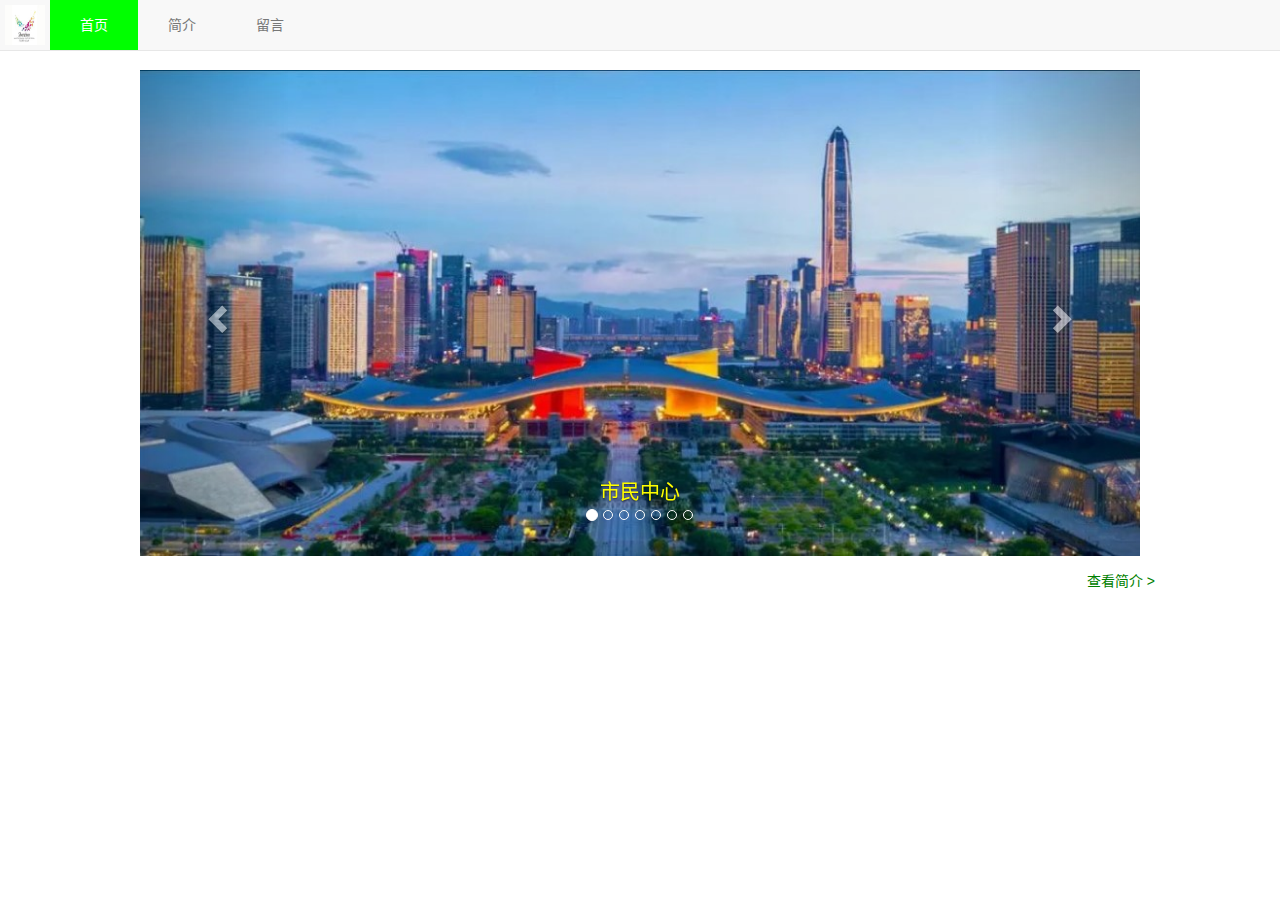
<file: index.html>
<!DOCTYPE html>
<html lang="zh-CN">
<head>
    <meta http-equiv="Content-Type" content="text/html; charset=utf-8">
    <link rel="icon" href="images/shenzhen.jpg"/>
    <title>我的家乡深圳</title>

    <link rel="stylesheet" href="css/bootstrap.css">
    <link rel="stylesheet" href="css/main.css">
</head>
<body>
<!--//导航条-->
<nav class="navbar navbar-default navbar-fixed-top">
    <div class="container-fluid">
      <div class="navbar-header">
          <button type="button" class="navbar-toggle collapsed" data-toggle="collapse" data-target="#bs-example-navbar-collapse-1" aria-expanded="false">
              <span class="sr-only">Toggle navigation</span>
              <span class="icon-bar"></span>
              <span class="icon-bar"></span>
              <span class="icon-bar"></span>
          </button>
          <a class="navbar-brand" href="index.html"><img class="center" src="images/shenzhen.jpg" alt=""></a>
      </div>
      <div class="collapse navbar-collapse" id="bs-example-navbar-collapse-1">
        <ul class="nav navbar-nav">
          <li class="selected"><a href="index.html">首页</a></li>
          <li><a href="intro.html">简介</a></li>
          <li><a href="leave-word.html">留言</a></li>
        </ul>
      </div>
    </div>
</nav>
<div class="container">
  <!--//轮播-->
  <div id="carousel-example-generic" class="carousel slide" data-ride="carousel">
    <!-- Indicators -->
    <ol class="carousel-indicators">
      <li data-target="#carousel-example-generic" data-slide-to="0" class="active"></li>
      <li data-target="#carousel-example-generic" data-slide-to="1"></li>
      <li data-target="#carousel-example-generic" data-slide-to="2"></li>
      <li data-target="#carousel-example-generic" data-slide-to="3"></li>
      <li data-target="#carousel-example-generic" data-slide-to="4"></li>
      <li data-target="#carousel-example-generic" data-slide-to="5"></li>
      <li data-target="#carousel-example-generic" data-slide-to="6"></li>
    </ol>

    <!-- Wrapper for slides -->
    <div class="carousel-inner" role="listbox">
      <div class="item active">
        <img src="images/carousel-p1.jpg" alt="">
        <div class="carousel-caption">市民中心</div>
      </div>
      <div class="item">
        <img src="images/carousel-p2.jpg" alt="...">
        <div class="carousel-caption">世界之窗</div>
      </div>
      <div class="item">
        <img src="images/carousel-p3.jpg" alt="...">
        <div class="carousel-caption">欢乐谷</div>
      </div>
      <div class="item">
        <img src="images/carousel-p4.jpg" alt="...">
        <div class="carousel-caption">大梅沙</div>
      </div>
      <div class="item">
        <img src="images/carousel-p5.jpg" alt="...">
        <div class="carousel-caption">音乐厅</div>
      </div>
      <div class="item">
        <img src="images/carousel-p6.jpg" alt="...">
        <div class="carousel-caption">锦绣中华</div>
      </div>
      <div class="item">
        <img src="images/carousel-p7.jpg" alt="...">
        <div class="carousel-caption">玫瑰海岸</div>
      </div>
    </div>

    <!-- Controls -->
    <a class="left carousel-control" href="#carousel-example-generic" role="button" data-slide="prev">
      <span class="glyphicon glyphicon-chevron-left" aria-hidden="true"></span>
      <span class="sr-only">Previous</span>
    </a>
    <a class="right carousel-control" href="#carousel-example-generic" role="button" data-slide="next">
      <span class="glyphicon glyphicon-chevron-right" aria-hidden="true"></span>
      <span class="sr-only">Next</span>
    </a>
  </div>

  <div class="row main-body">
    <a class="btn-check-more" href="intro.html">查看简介 &gt;</a>
  </div>
</div>
<script src="js/jquery-3.1.1.js"></script>
<script src="js/bootstrap.js"></script>
<script src="js/main.js"></script>
</body>
</html>
</file>
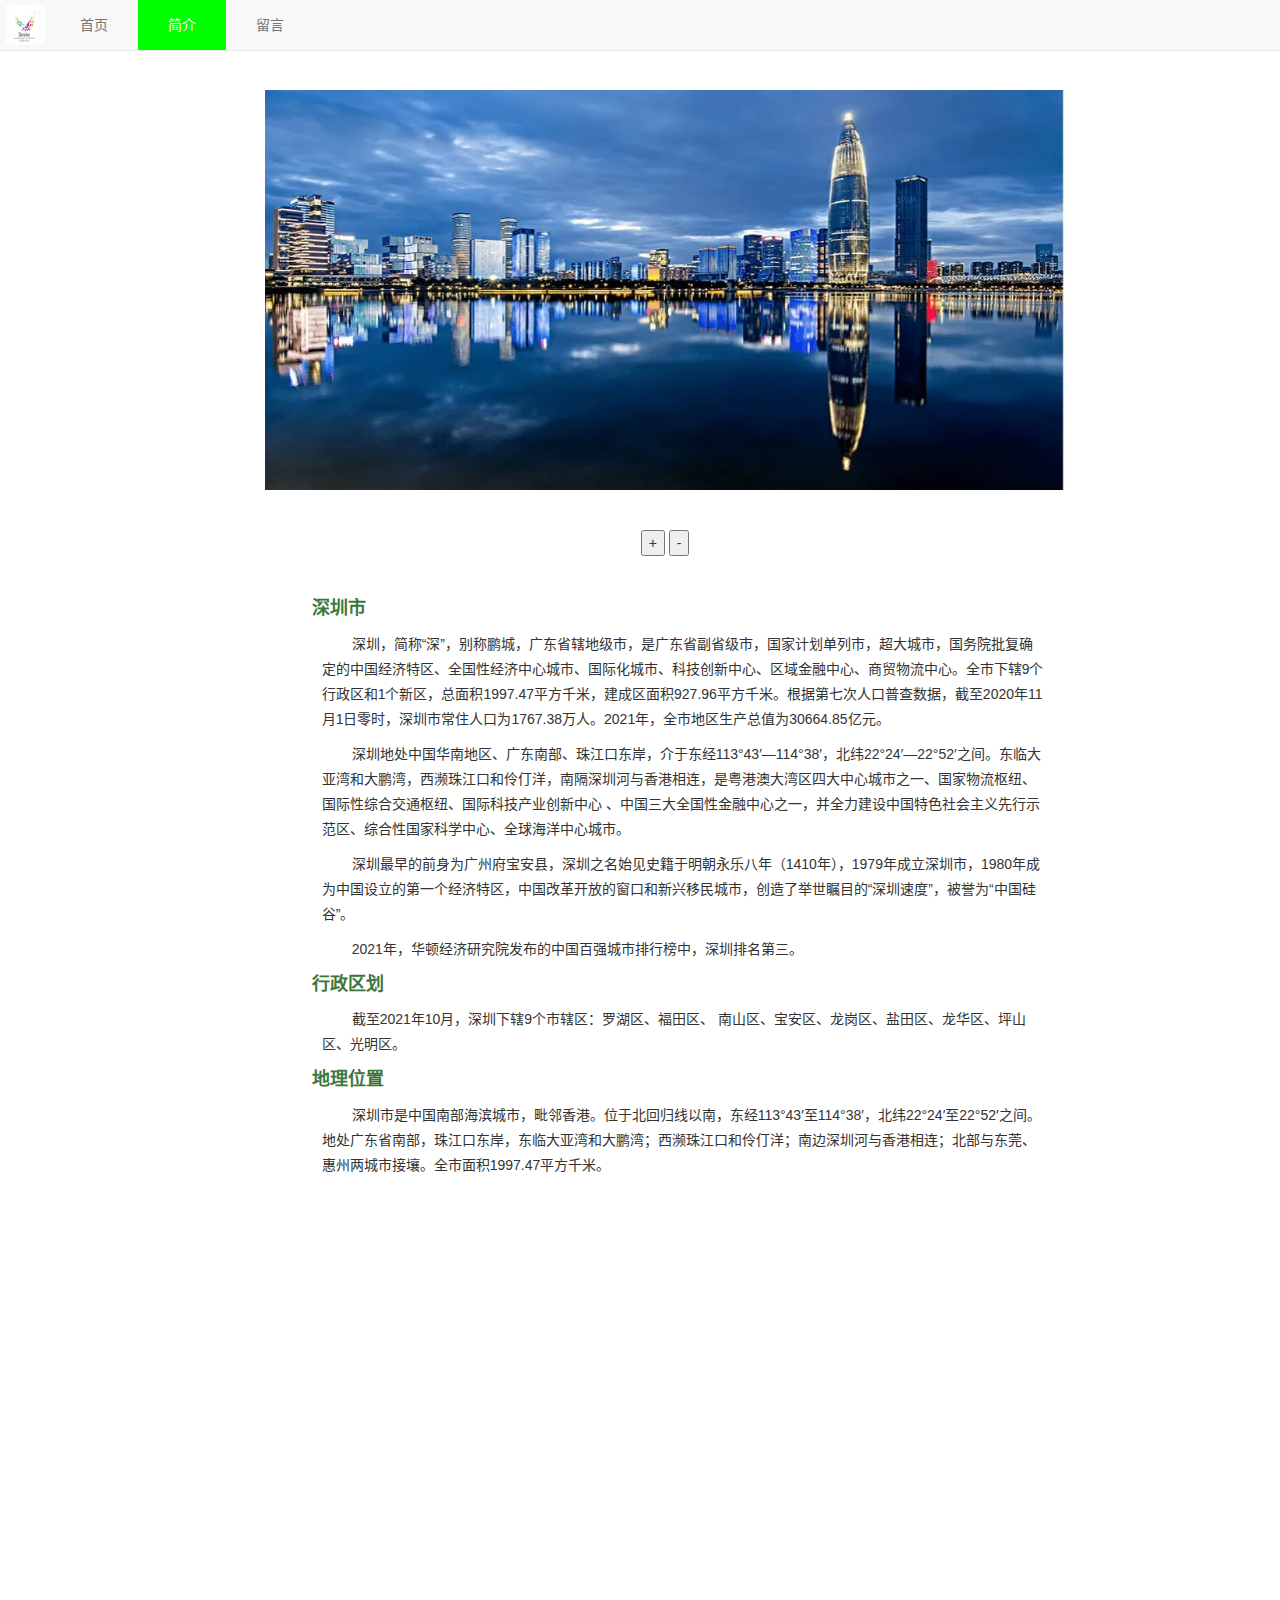
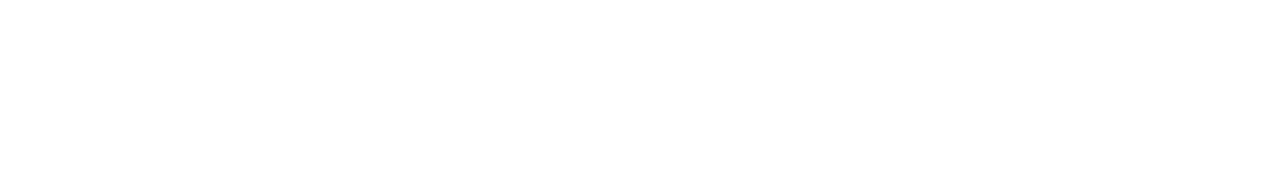
<file: intro.html>
<!DOCTYPE html>
<html lang="zh-CN">
<head>
  <meta http-equiv="Content-Type" content="text/html; charset=utf-8">
  <link rel="icon" href="images/shenzhen.jpg"/>
  <title>关于深圳</title>
  <link rel="stylesheet" href="css/bootstrap.css">
  <link rel="stylesheet" href="css/main.css">

  <!--百度地图-->
  <script src="http://api.map.baidu.com/api?v=2.0&ak=ok8PRZkbgozgGkRQSKAzKQzpeIpGqoPe"
          type="text/javascript"></script>
</head>
<body>
<!--//导航条-->
<nav class="navbar navbar-default navbar-fixed-top">
  <div class="container-fluid">
    <div class="navbar-header">
      <button type="button" class="navbar-toggle collapsed" data-toggle="collapse" data-target="#bs-example-navbar-collapse-1" aria-expanded="false">
        <span class="sr-only">Toggle navigation</span>
        <span class="icon-bar"></span>
        <span class="icon-bar"></span>
        <span class="icon-bar"></span>
      </button>
      <a class="navbar-brand" href="index.html"><img class="center" src="images/shenzhen.jpg" alt=""></a>
    </div>
    <div class="collapse navbar-collapse" id="bs-example-navbar-collapse-1">
      <ul class="nav navbar-nav">
        <li><a href="index.html">首页</a></li>
        <li  class="selected"><a href="intro.html">简介</a></li>
        <li><a href="leave-word.html">留言</a></li>
      </ul>

    </div>
  </div>
</nav>
<div class="container">
  <div class="row main-body">
    <div class="bigpic">
      <div id="BigPic1">
        <img id='BigPic' src= 'images/BigPic.jpg' />
      </div>
      <div id="BigPic2">
        <input type="button" value="+"  onclick="big()" />
        <input type="button" value="-"  onclick="small()" />
      </div>
    </div>

    <!--简介-->
    <div class="col-md-9 col-md-push-2">
      <div class="intro-group">
        <p class="text-title">深圳市</p>
        <div class="intro-text">
          深圳，简称“深”，别称鹏城，广东省辖地级市，是广东省副省级市，国家计划单列市，超大城市，国务院批复确定的中国经济特区、全国性经济中心城市、国际化城市、科技创新中心、区域金融中心、商贸物流中心。全市下辖9个行政区和1个新区，总面积1997.47平方千米，建成区面积927.96平方千米。根据第七次人口普查数据，截至2020年11月1日零时，深圳市常住人口为1767.38万人。2021年，全市地区生产总值为30664.85亿元。
        </div>
        <div class="intro-text">
          深圳地处中国华南地区、广东南部、珠江口东岸，介于东经113°43′—114°38′，北纬22°24′—22°52′之间。东临大亚湾和大鹏湾，西濒珠江口和伶仃洋，南隔深圳河与香港相连，是粤港澳大湾区四大中心城市之一、国家物流枢纽、国际性综合交通枢纽、国际科技产业创新中心 、中国三大全国性金融中心之一，并全力建设中国特色社会主义先行示范区、综合性国家科学中心、全球海洋中心城市。
        </div>
        <div class="intro-text">
          深圳最早的前身为广州府宝安县，深圳之名始见史籍于明朝永乐八年（1410年），1979年成立深圳市，1980年成为中国设立的第一个经济特区，中国改革开放的窗口和新兴移民城市，创造了举世瞩目的“深圳速度”，被誉为“中国硅谷”。
        </div>
        <div class="intro-text">
          2021年，华顿经济研究院发布的中国百强城市排行榜中，深圳排名第三。
        </div>
      </div>
      <div class="intro-group">
        <p class="text-title">行政区划</p>
        <div class="intro-text">
          截至2021年10月，深圳下辖9个市辖区：罗湖区、福田区、 南山区、宝安区、龙岗区、盐田区、龙华区、坪山区、光明区。
        </div>
      </div>
      <div class="intro-group">
        <p class="text-title">地理位置</p>
        <div class="intro-text">
          深圳市是中国南部海滨城市，毗邻香港。位于北回归线以南，东经113°43′至114°38′，北纬22°24′至22°52′之间。地处广东省南部，珠江口东岸，东临大亚湾和大鹏湾；西濒珠江口和伶仃洋；南边深圳河与香港相连；北部与东莞、惠州两城市接壤。全市面积1997.47平方千米。
        </div>
      </div>
      <div class="intro-map" id="myMap" ></div>
    </div>
  </div>
</div>
<script src="js/jquery-3.1.1.js"></script>
<script src="js/bootstrap.js"></script>
<script src="js/main.js"></script>
<script>

</script>
<script>
    app.map();
</script>
</body>
</html>
</file>
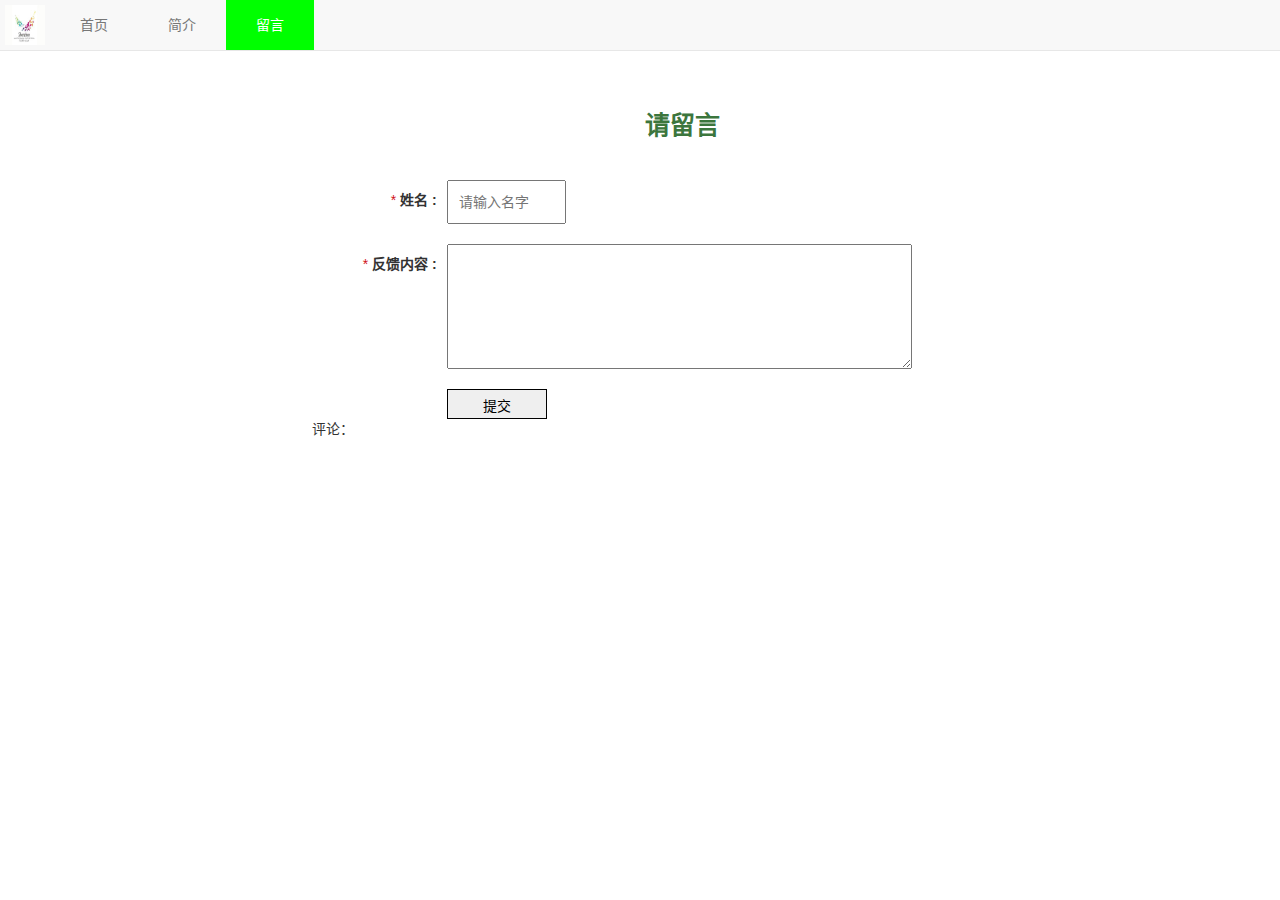
<file: leave-word.html>
<!DOCTYPE html>
<html lang="zh-CN">
<head>
  <meta charset="utf-8">
  <link rel="icon" href="images/shenzhen.jpg"/>
  <!-- 上述3个meta标签*必须*放在最前面，任何其他内容都*必须*跟随其后！ -->
  <title>留言</title>
  <link rel="stylesheet" href="css/bootstrap.css">
  <link rel="stylesheet" href="css/main.css">
  <link rel="stylesheet" href="css/leave-word.css">

</head>
<body>
<!--//导航条-->
<nav class="navbar navbar-default navbar-fixed-top">
  <div class="container-fluid">
    <div class="navbar-header">
      <button type="button" class="navbar-toggle collapsed" data-toggle="collapse" data-target="#bs-example-navbar-collapse-1" aria-expanded="false">
        <span class="sr-only">Toggle navigation</span>
        <span class="icon-bar"></span>
        <span class="icon-bar"></span>
        <span class="icon-bar"></span>
      </button>
      <a class="navbar-brand" href="index.html"><img class="center" src="images/shenzhen.jpg" alt=""></a>
    </div>
    <div class="collapse navbar-collapse" id="bs-example-navbar-collapse-1">
      <ul class="nav navbar-nav">
        <li><a href="index.html">首页</a></li>
        <li><a href="intro.html">简介</a></li>
        <li  class="selected"><a href="leave-word.html">留言</a></li>
      </ul>

    </div>
  </div>
</nav>
<div class="container">
  <div class="row main-body">
    <!--简介-->
    <div class="col-md-9 col-md-push-2">
      <div class="leave-word-content">

        <form class="leave-word-form" >
          <p class="leave-word-title text-title">请留言</p>
          <div class="input-group row">
            <div class="input-title col-xs-push-10">
              <span>*</span>
              <label for="inputName">姓名 : </label>
            </div>
            <input class="input-content col-xs-7" id="inputName" name="lname"
                   type="text" required="required" placeholder="请输入名字">
          </div>
          <div class="input-group row">
            <div class="input-title col-xs-push-10">
              <span>*</span>
              <label for="inputMessage">反馈内容 : </label>
            </div>
            <textarea class="input-content col-xs-8"  id="inputMessage"required="required"></textarea>
          </div>
          <div class="input-group row">
            <button type="button" class="btn-submit col-xs-offset-0"  id="btn"  >
              提交
            </button>


          </div>
          <div id="txt">
            <p>评论：</p>
            <ul id="pinglun"></ul>
          </div>
        </form>
      </div>
    </div>
  </div>
</div>
<script src="js/jquery-3.1.1.js"></script>
<script src="js/bootstrap.js"></script>
<script src="js/main.js"></script>
<script src="js/leave_word.js"></script>
</body>
</html>
</file>
<file: css/main.css>
@media (min-width: 1200px) {
    .container {
        width: 1030px !important; } }
.navbar .navbar-nav {
    text-align: center; }
.navbar .navbar-nav li a {
    padding: 15px 30px; }
.navbar .navbar-nav li:hover, .navbar .navbar-nav li.selected {
    background-color: #00ff00; }
.navbar .navbar-nav li:hover a, .navbar .navbar-nav li.selected a {
    color: #fff; }
.navbar .navbar-brand {
    overflow: hidden;
    width: 50px;
    height: 50px;
    padding: 5px; }
.navbar .navbar-brand img {
    max-height: 100%;
    max-width: 100%; }

body {
    padding-top: 70px; }

img {
    width: 100%; }

a {
    color: #333; }

.main-body {
    margin-top: 20px; }

.carousel-caption {
    color: yellow;
    font-size: 20px; }

.text-indent {
    text-indent: 28px; }

.text-title {
    color: #3c763d;
    font-size: 18px;
    font-weight: bold; }


.btn-check-more {
    color: green;
    float: right;
    margin-top: -5px; }

a {
    text-decoration: none; }
a:hover {
    text-decoration: none; }

.intro-content .title {
    font-size: 25px;
    padding: 10px 0 0 10px; }

.intro-text {
    text-indent: 30px;
    padding: 0 10px 10px;
    line-height: 25px; }

.intro-map {
    width: 730px;
    height: 450px;
    margin-top: 50px;
    margin-bottom: 100px;
}
#r-result{
    margin-bottom: 100px;
}
#BigPic1{
    margin-bottom: 20px;
    text-align: center;
}
#BigPic2{
    margin-top: 40px;
    margin-bottom: 40px;
    margin-left: 50px;
    text-align: center;
}
#BigPic{
    width: 800px;
    height: 400px;
    margin-left: 50px;

}
</file>
<file: css/leave-word.css>
.leave-word-content {
    position: relative;
    height: 615px; }
.leave-word-content textarea {
    width: 465px;
    height: 125px; }

.leave-word-title {
    line-height: 70px;
    text-align: center;
    font-size: 25px; }

.input-group {
    position: relative;
    padding-left: 150px;
    margin-top: 20px; }

.input-group span {
    color: #d0121a; }
.input-group .input-title {
    position: absolute;
    left: 50px;
    top: 10px;
    width: 90px;
    text-align: right; }
.input-group .input-content {
    padding: 10px; }
.input-group .btn-submit {
    display: inline-block;
    width: 100px;
    height: 30px;
    line-height: 30px;
    border: 1px solid;
    text-align: center;
    color: #000; }

.leave-word-list .title {
    padding: 10px;
    border-bottom: 1px solid #7b8a94; }
.leave-word-list .title a {
    color: #fff; }
.leave-word-list .leave-word-item {
    padding: 10px 30px;
    margin: 0 20px;
    border-bottom: 1px solid #7b8a94; }
.leave-word-list .lcontent {
    padding: 10px 0;
    text-indent: 25px;
    white-space: nowrap;
    overflow: hidden;
    text-overflow: ellipsis; }
.leave-word-list .top p {
    float: left;
    margin-right: 10px; }

.leave-word-after {
    position: fixed;
    top: 0;
    right: 0;
    bottom: 0;
    left: 0;
    z-index: 10000; }
.leave-word-after .center {
    width: 250px;
    height: 150px;
    background-color: #fff;
    text-align: center;
    padding: 10px 20px;
    color: #000;
    -webkit-border-radius: 10px;
    -moz-border-radius: 10px;
    border-radius: 10px; }
.leave-word-after .center > div {
    margin-top: 20px; }
.leave-word-after .center > div a {
    border: 1px solid #748db7;
    color: #748db7;
    padding: 5px 10px;
    -webkit-border-radius: 3px;
    -moz-border-radius: 3px;
    border-radius: 3px; }
.leave-word-after .center .title {
    margin: 20px 0;
    font-size: 30px; }

.leave-word-pages {
    position: absolute;
    bottom: 20px;
    right: 20px; }
.leave-word-pages .btn {
    display: inline-block;
    cursor: pointer; }
.leave-word-pages .pagination-device {
    display: inline-block;
    margin: 10px; }
.leave-word-pages .pagination-device a {
    display: inline-block;
    text-align: center;
    border: 1px solid #7b8a94;
    -webkit-border-radius: 3px;
    -moz-border-radius: 3px;
    border-radius: 3px;
    margin: 0 3px;
    padding: 3px 10px; }
.leave-word-pages .pagination-device a.active, .leave-word-pages .pagination-device a:hover {
    color: #fff;
    border-color: #fff; }

/*# sourceMappingURL=leave-word.css.map */
</file>
